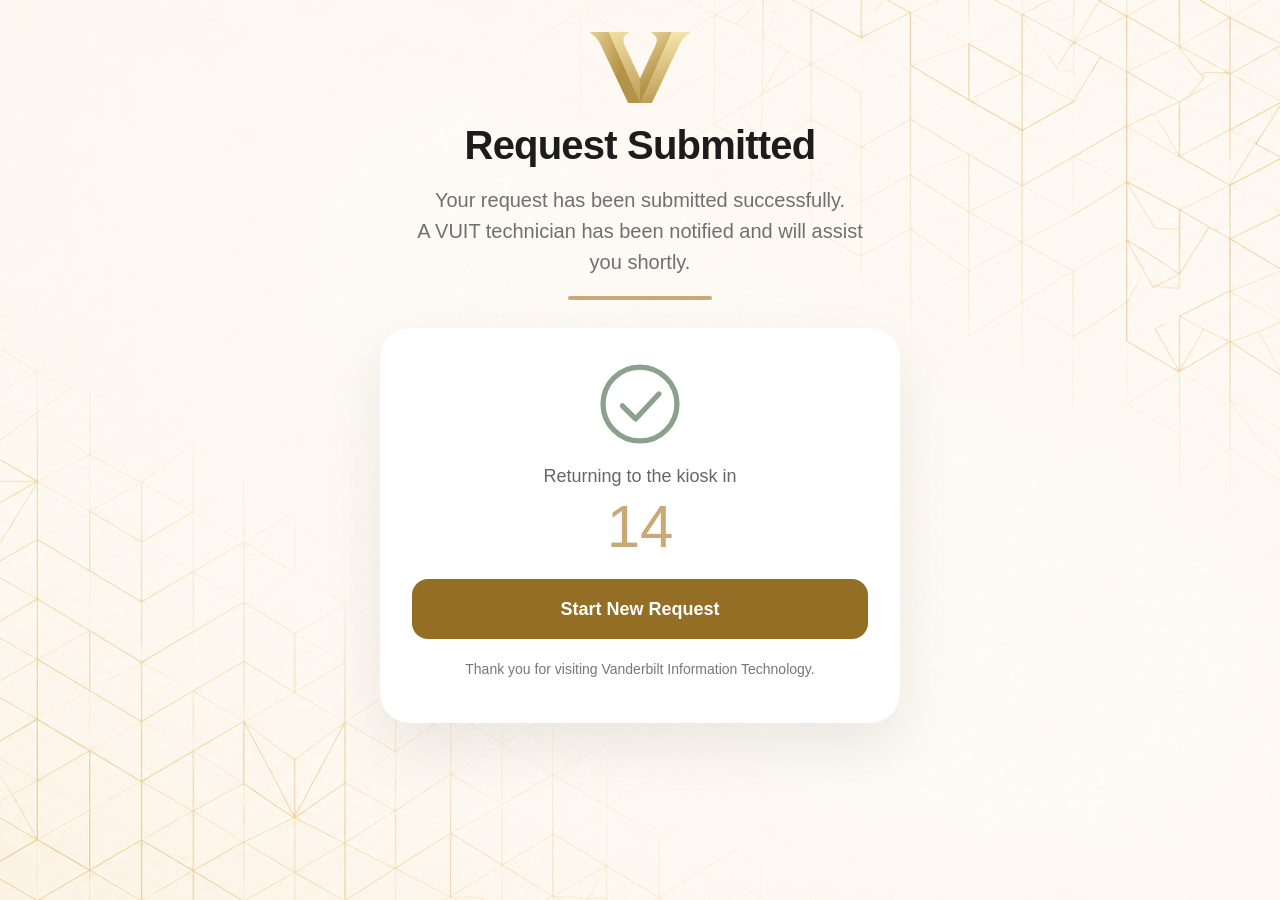
<file: index.html>
<!doctype html>
<html lang="en">
<head>
<meta charset="utf-8">
<meta name="viewport" content="width=device-width,initial-scale=1">
<title>VUIT Walk-Up Assistance</title>
<link rel="stylesheet" href="style.css">
</head>
<body>

<div class="page">

<header class="vuit-hero">
<img class="vuit-logo" src="Dimensional V_smaller_kiosk.png" alt="Vanderbilt University">
<h1>Request Submitted</h1>

<p class="hero-description">
Your request has been submitted successfully.<br>
A VUIT technician has been notified and will assist you shortly.
</p>

<div class="hero-divider"></div>
</header>

<section class="vuit-card">

<div class="check-circle">
<svg viewBox="0 0 100 100" class="check-svg">
<circle class="ring" cx="50" cy="50" r="42"/>
<path class="tick" d="M30 52 L45 67 L72 38"/>
</svg>
</div>

<div class="countdown-label">
Returning to the kiosk in
</div>

<div id="countdown">15</div>

<button id="returnBtn">
Start New Request
</button>

<p class="footer-note">
Thank you for visiting Vanderbilt Information Technology.
</p>

</section>

</div>

<script src="script.js"></script>

</body>
</html>
</file>
<file: style.css>
/* ======================================================
   Base
====================================================== */

html,
body{
    margin:0;
    padding:0;
    min-height:100%;
}

*,
*::before,
*::after{
    box-sizing:border-box;
}

body{
    background:#F8F7F5;
    color:#252525;
    font-family:"Segoe UI","Aptos",sans-serif;
    background-image:url("background.png");
    background-size:cover;
    background-position:center top;
    background-repeat:no-repeat;
}

/* ======================================================
   Page
====================================================== */

.page{
    max-width:760px;
    margin:0 auto;
    padding:24px 20px 32px;
}

/* ======================================================
   Hero
====================================================== */

.vuit-hero{
    text-align:center;
    margin:0 auto 28px;
}

.vuit-logo{
    width:100px;
    margin:8px auto 20px;
    display:block;
}

.vuit-hero h1{
    margin:0;
    font-size:40px;
    font-weight:600;
    line-height:1.1;
    letter-spacing:-0.02em;
    color:#1C1C1C;
}

.hero-description{
    max-width:470px;
    margin:18px auto 0;
    font-size:20px;
    line-height:1.55;
    color:#707070;
}

.hero-divider{
    width:144px;
    height:4px;
    margin:18px auto 0;
    border-radius:999px;
    background:#C8A977;
}

/* ======================================================
   Card
====================================================== */

.vuit-card{

    max-width:520px;
    margin:0 auto;

    padding:32px;

    background:#FFFFFF;

    border-radius:30px;

    box-shadow:0 24px 60px rgba(0,0,0,.08);

    text-align:center;

    animation:fade .5s ease;
}

/* ======================================================
   Success Animation
====================================================== */

.check-circle{
    width:88px;
    height:88px;
    margin:0 auto 18px;
}

.check-svg{
    width:100%;
    height:100%;
}

.ring,
.tick{
    fill:none;
    stroke:#8BA18E;
    stroke-width:6;
    stroke-linecap:round;
    stroke-linejoin:round;
}

.ring{
    stroke-dasharray:264;
    stroke-dashoffset:264;
    animation:draw .6s forwards;
}

.tick{
    stroke-dasharray:60;
    stroke-dashoffset:60;
    animation:draw .4s .5s forwards;
}

@keyframes draw{
    to{
        stroke-dashoffset:0;
    }
}

/* ======================================================
   Countdown
====================================================== */

.countdown-label{

    font-size:18px;

    color:#666;

    margin-top:8px;
}

#countdown{

    font-size:60px;

    font-weight:300;

    color:#C8A977;

    line-height:1;

    margin:10px 0 22px;
}

/* ======================================================
   Button
====================================================== */

button{

    width:100%;

    height:60px;

    border:none;

    border-radius:16px;

    background:#946E24;

    color:#FFFFFF;

    font-size:18px;

    font-weight:600;

    cursor:pointer;

    transition:background .2s;
}

button:hover{

    background:#7E5D1F;
}

/* ======================================================
   Footer
====================================================== */

.footer-note{

    margin-top:22px;

    font-size:14px;

    color:#777;
}

/* ======================================================
   Animation
====================================================== */

.fade-out{

    opacity:0;

    transition:opacity .4s ease;
}

@keyframes fade{

    from{
        opacity:0;
        transform:translateY(8px);
    }

    to{
        opacity:1;
        transform:none;
    }
}

/* ======================================================
   iPad 9th Generation
====================================================== */

@media (max-width:820px) and (max-height:1100px){

    .page{
        padding:16px;
    }

    .vuit-logo{
        width:92px;
        margin:6px auto 16px;
    }

    .vuit-hero{
        margin-bottom:24px;
    }

    .vuit-hero h1{
        font-size:36px;
    }

    .hero-description{
        max-width:420px;
        font-size:18px;
        line-height:1.45;
        margin-top:16px;
    }

    .hero-divider{
        margin-top:16px;
    }

    .vuit-card{
        max-width:500px;
        padding:28px;
    }

    .check-circle{
        width:80px;
        height:80px;
        margin-bottom:14px;
    }

    #countdown{
        font-size:56px;
        margin-bottom:20px;
    }

}
</file>
